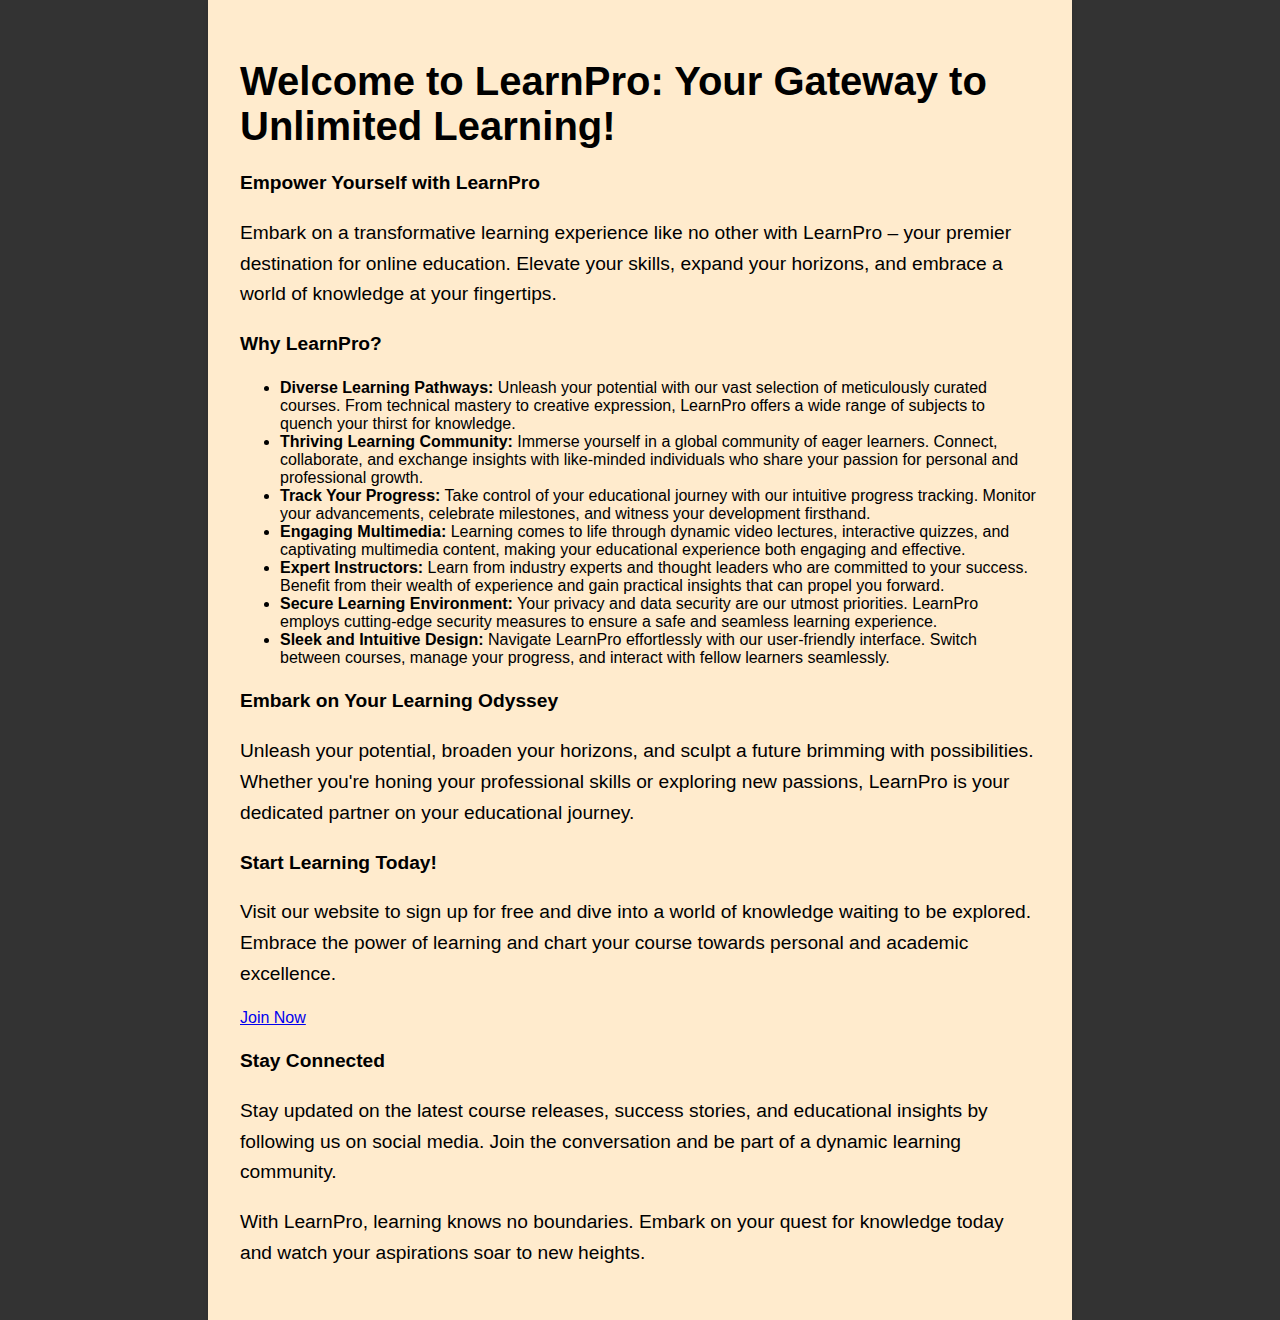
<file: main/resources/templates/about.html>
<!DOCTYPE html>
<html lang="en">
<head>
    <meta charset="UTF-8">
    <meta name="viewport" content="width=device-width, initial-scale=1.0">
    <title>Welcome to LearnPro</title>
    <style>
        body {
            font-family: Arial, sans-serif;
            margin: 0;
            padding: 0;
            background-color:#333;
        }

        .container {
            max-width: 800px;
            margin: 0 auto;
            padding: 2rem;
            background-color:blanchedalmond;
            box-shadow: 0 2px 5px rgba(0, 0, 0, 0.1);
        }

        h1 {
            font-size: 2.5rem;
            margin-bottom: 1rem;
        }

        p {
            font-size: 1.2rem;
            line-height: 1.6;
        }
    </style>
</head>
<body>
    <div class="container">
        <h1>Welcome to LearnPro: Your Gateway to Unlimited Learning!</h1>
        <p><strong>Empower Yourself with LearnPro</strong></p>
        <p>Embark on a transformative learning experience like no other with LearnPro – your premier destination for online education. Elevate your skills, expand your horizons, and embrace a world of knowledge at your fingertips.</p>
        <p><strong>Why LearnPro?</strong></p>
        <ul>
            <li><strong>Diverse Learning Pathways:</strong> Unleash your potential with our vast selection of meticulously curated courses. From technical mastery to creative expression, LearnPro offers a wide range of subjects to quench your thirst for knowledge.</li>
            <li><strong>Thriving Learning Community:</strong> Immerse yourself in a global community of eager learners. Connect, collaborate, and exchange insights with like-minded individuals who share your passion for personal and professional growth.</li>
            <li><strong>Track Your Progress:</strong> Take control of your educational journey with our intuitive progress tracking. Monitor your advancements, celebrate milestones, and witness your development firsthand.</li>
            <li><strong>Engaging Multimedia:</strong> Learning comes to life through dynamic video lectures, interactive quizzes, and captivating multimedia content, making your educational experience both engaging and effective.</li>
            <li><strong>Expert Instructors:</strong> Learn from industry experts and thought leaders who are committed to your success. Benefit from their wealth of experience and gain practical insights that can propel you forward.</li>
            <li><strong>Secure Learning Environment:</strong> Your privacy and data security are our utmost priorities. LearnPro employs cutting-edge security measures to ensure a safe and seamless learning experience.</li>
            <li><strong>Sleek and Intuitive Design:</strong> Navigate LearnPro effortlessly with our user-friendly interface. Switch between courses, manage your progress, and interact with fellow learners seamlessly.</li>
        </ul>
        <p><strong>Embark on Your Learning Odyssey</strong></p>
        <p>Unleash your potential, broaden your horizons, and sculpt a future brimming with possibilities. Whether you're honing your professional skills or exploring new passions, LearnPro is your dedicated partner on your educational journey.</p>
        <p><strong>Start Learning Today!</strong></p>
        <p>Visit our website to sign up for free and dive into a world of knowledge waiting to be explored. Embrace the power of learning and chart your course towards personal and academic excellence.</p>
        <a href="/register" class="cta-button">Join Now</a>
        <p><strong>Stay Connected</strong></p>
        <p>Stay updated on the latest course releases, success stories, and educational insights by following us on social media. Join the conversation and be part of a dynamic learning community.</p>
        <p>With LearnPro, learning knows no boundaries. Embark on your quest for knowledge today and watch your aspirations soar to new heights.</p>
    </div>
</body>
</html>
</file>
